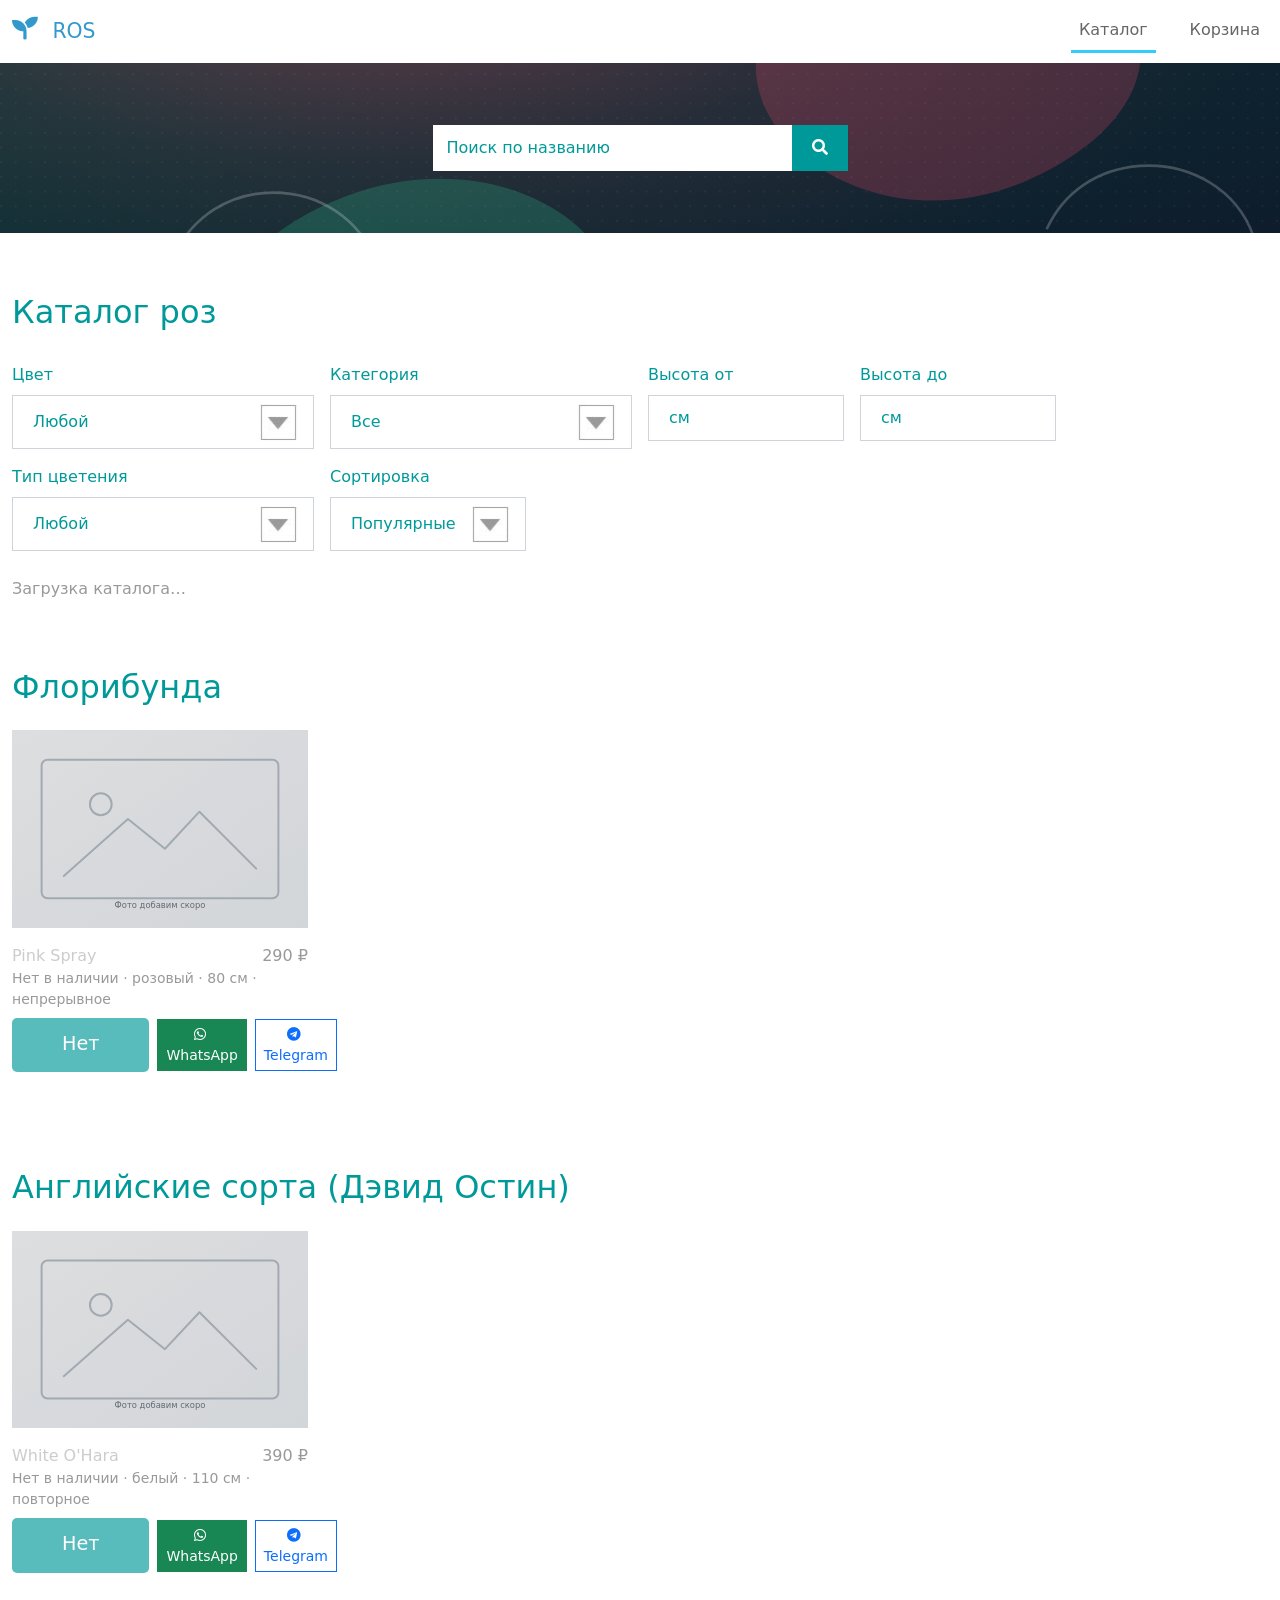
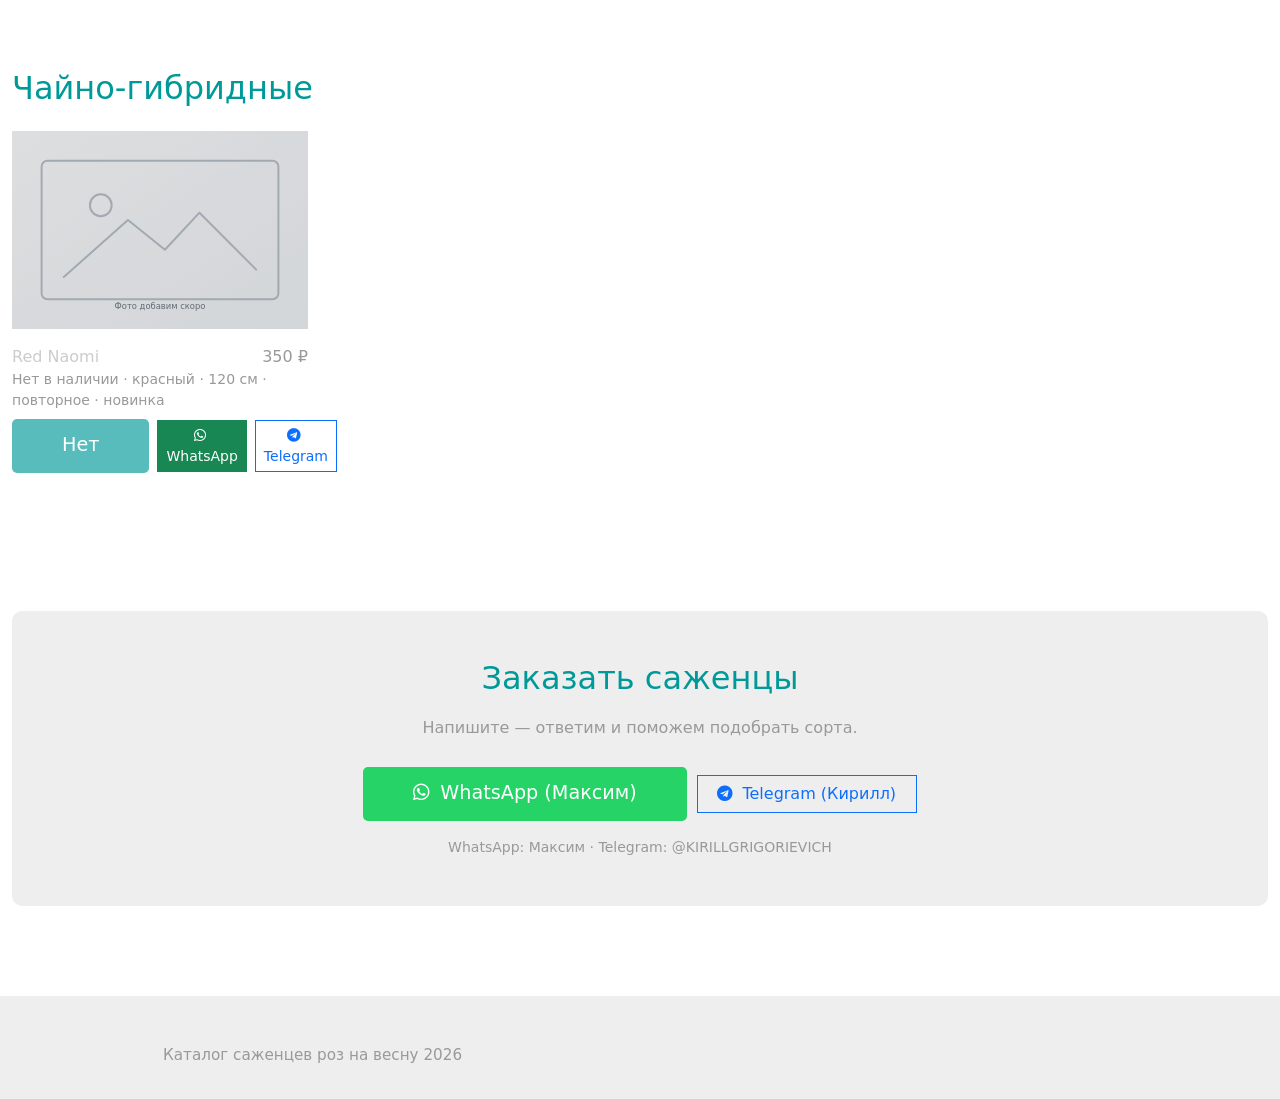
<file: index.html>
<!DOCTYPE html>
<html lang="ru">
<head>
    <meta charset="UTF-8">
    <meta name="viewport" content="width=device-width, initial-scale=1.0">
    <title>Каталог роз</title>
    <link rel="stylesheet" href="css/bootstrap.min.css">
    <link rel="stylesheet" href="fontawesome/css/all.min.css">
    <link rel="stylesheet" href="css/templatemo-style.css">
    <link rel="stylesheet" href="assets/css/rosy.css">
</head>
<body>
    <!-- Page Loader -->
    <div id="loader-wrapper">
        <div id="loader"></div>
        <div class="loader-section section-left"></div>
        <div class="loader-section section-right"></div>
    </div>

    <nav class="navbar navbar-expand-lg">
        <div class="container-fluid">
            <a class="navbar-brand" href="index.html">
                <i class="fas fa-seedling mr-2"></i>
                ROS
            </a>
            <button class="navbar-toggler" type="button" data-toggle="collapse" data-target="#navbarSupportedContent"
                aria-controls="navbarSupportedContent" aria-expanded="false" aria-label="Toggle navigation">
                <i class="fas fa-bars"></i>
            </button>
            <div class="collapse navbar-collapse" id="navbarSupportedContent">
                <ul class="navbar-nav ml-auto mb-2 mb-lg-0">
                    <li class="nav-item">
                        <a class="nav-link nav-link-1 active" aria-current="page" href="index.html">Каталог</a>
                    </li>
                    <li class="nav-item">
                        <a class="nav-link nav-link-4 position-relative" href="cart.html">
                            Корзина
                            <span id="cartCount" class="badge rounded-pill bg-danger" hidden></span>
                        </a>
                    </li>
                </ul>
            </div>
        </div>
    </nav>

    <div class="tm-hero d-flex justify-content-center align-items-center" data-parallax="scroll" data-image-src="img/hero-roses.svg">
        <form class="d-flex tm-search-form" onsubmit="return false">
            <input id="q" class="form-control tm-search-input" type="search" placeholder="Поиск по названию" aria-label="Search">
            <button class="btn btn-outline-success tm-search-btn" type="button" aria-label="Search button">
                <i class="fas fa-search"></i>
            </button>
        </form>
    </div>

    <div class="container-fluid tm-container-content tm-mt-60">
        <div class="row mb-4">
            <h2 class="col-12 tm-text-primary">Каталог роз</h2>
        </div>

        <div class="row mb-4 g-3">
            <div class="col-12 col-md-3">
                <label class="tm-text-primary mb-2 d-block" for="color">Цвет</label>
                <select id="color" class="form-control rounded-0">
                    <option value="">Любой</option>
                </select>
            </div>
            <div class="col-12 col-md-3">
                <label class="tm-text-primary mb-2 d-block" for="category">Категория</label>
                <select id="category" class="form-control rounded-0">
                    <option value="">Все</option>
                </select>
            </div>
            <div class="col-6 col-md-2">
                <label class="tm-text-primary mb-2 d-block" for="hMin">Высота от</label>
                <input id="hMin" type="number" inputmode="numeric" min="0" class="form-control rounded-0" placeholder="см">
            </div>
            <div class="col-6 col-md-2">
                <label class="tm-text-primary mb-2 d-block" for="hMax">Высота до</label>
                <input id="hMax" type="number" inputmode="numeric" min="0" class="form-control rounded-0" placeholder="см">
            </div>
            <div class="col-12 col-md-3">
                <label class="tm-text-primary mb-2 d-block" for="bloomType">Тип цветения</label>
                <select id="bloomType" class="form-control rounded-0">
                    <option value="">Любой</option>
                </select>
            </div>
            <div class="col-12 col-md-2">
                <label class="tm-text-primary mb-2 d-block" for="sort">Сортировка</label>
                <select id="sort" class="form-control rounded-0">
                    <option value="popularity_desc">Популярные</option>
                    <option value="new_desc">Новинки</option>
                    <option value="price_asc">Цена ↑</option>
                    <option value="price_desc">Цена ↓</option>
                    <option value="name_asc">Название A‑Я</option>
                </select>
            </div>
        </div>

        <p id="status" class="tm-text-gray" role="status"></p>

        <div class="row tm-mb-90 tm-gallery" id="grid" aria-live="polite"></div>

        <div class="row tm-mb-90">
            <div class="col-12">
                <div class="tm-bg-gray p-5 text-center rosy-cta">
                    <h2 class="tm-text-primary mb-3">Заказать саженцы</h2>
                    <p class="tm-text-gray mb-4">Напишите — ответим и поможем подобрать сорта.</p>
                    <div class="rosy-cta__buttons">
                        <a class="btn btn-primary rosy-btn-wa" target="_blank" rel="noopener"
                           href="https://wa.me/79384096708?text=%D0%97%D0%B4%D1%80%D0%B0%D0%B2%D1%81%D1%82%D0%B2%D1%83%D0%B9%D1%82%D0%B5!%20%D0%98%D0%BD%D1%82%D0%B5%D1%80%D0%B5%D1%81%D1%83%D0%B5%D1%82%20%D0%BA%D0%B0%D1%82%D0%B0%D0%BB%D0%BE%D0%B3%20%D1%80%D0%BE%D0%B7%202026">
                            <i class="fab fa-whatsapp mr-1"></i> WhatsApp (Максим)
                        </a>
                        <a class="btn btn-outline-primary" target="_blank" rel="noopener"
                           href="https://t.me/share/url?url=https%3A%2F%2Flesnikovmn-svg.github.io%2Frosy-catalog-2026%2F&text=%D0%97%D0%B4%D1%80%D0%B0%D0%B2%D1%81%D1%82%D0%B2%D1%83%D0%B9%D1%82%D0%B5!%20%D0%98%D0%BD%D1%82%D0%B5%D1%80%D0%B5%D1%81%D1%83%D0%B5%D1%82%20%D0%BA%D0%B0%D1%82%D0%B0%D0%BB%D0%BE%D0%B3%20%D1%80%D0%BE%D0%B7%202026">
                            <i class="fab fa-telegram mr-1"></i> Telegram (Кирилл)
                        </a>
                    </div>
                    <div class="tm-text-gray small mt-3">WhatsApp: Максим · Telegram: @KIRILLGRIGORIEVICH</div>
                </div>
            </div>
        </div>
    </div>

    <footer class="tm-bg-gray pt-5 pb-3 tm-text-gray tm-footer">
        <div class="container-fluid tm-container-small">
            <div class="row">
                <div class="col-12 px-5 mb-3">
                    Каталог саженцев роз на весну 2026
                </div>
            </div>
        </div>
    </footer>

    <script src="js/plugins.js"></script>
    <script>
        // Быстрее убираем лоадер: не ждём загрузку всех картинок/шрифтов.
        document.addEventListener("DOMContentLoaded", function () {
            document.body.classList.add("loaded");
        });
        // Фолбэк на случай, если DOMContentLoaded уже прошёл.
        window.addEventListener("load", function () {
            document.body.classList.add("loaded");
        });
        // Последний фолбэк, чтобы лоадер не “зависал”.
        window.setTimeout(function () {
            document.body.classList.add("loaded");
        }, 2500);
    </script>
    <script type="module" src="assets/js/app.js"></script>
</body>
</html>
</file>
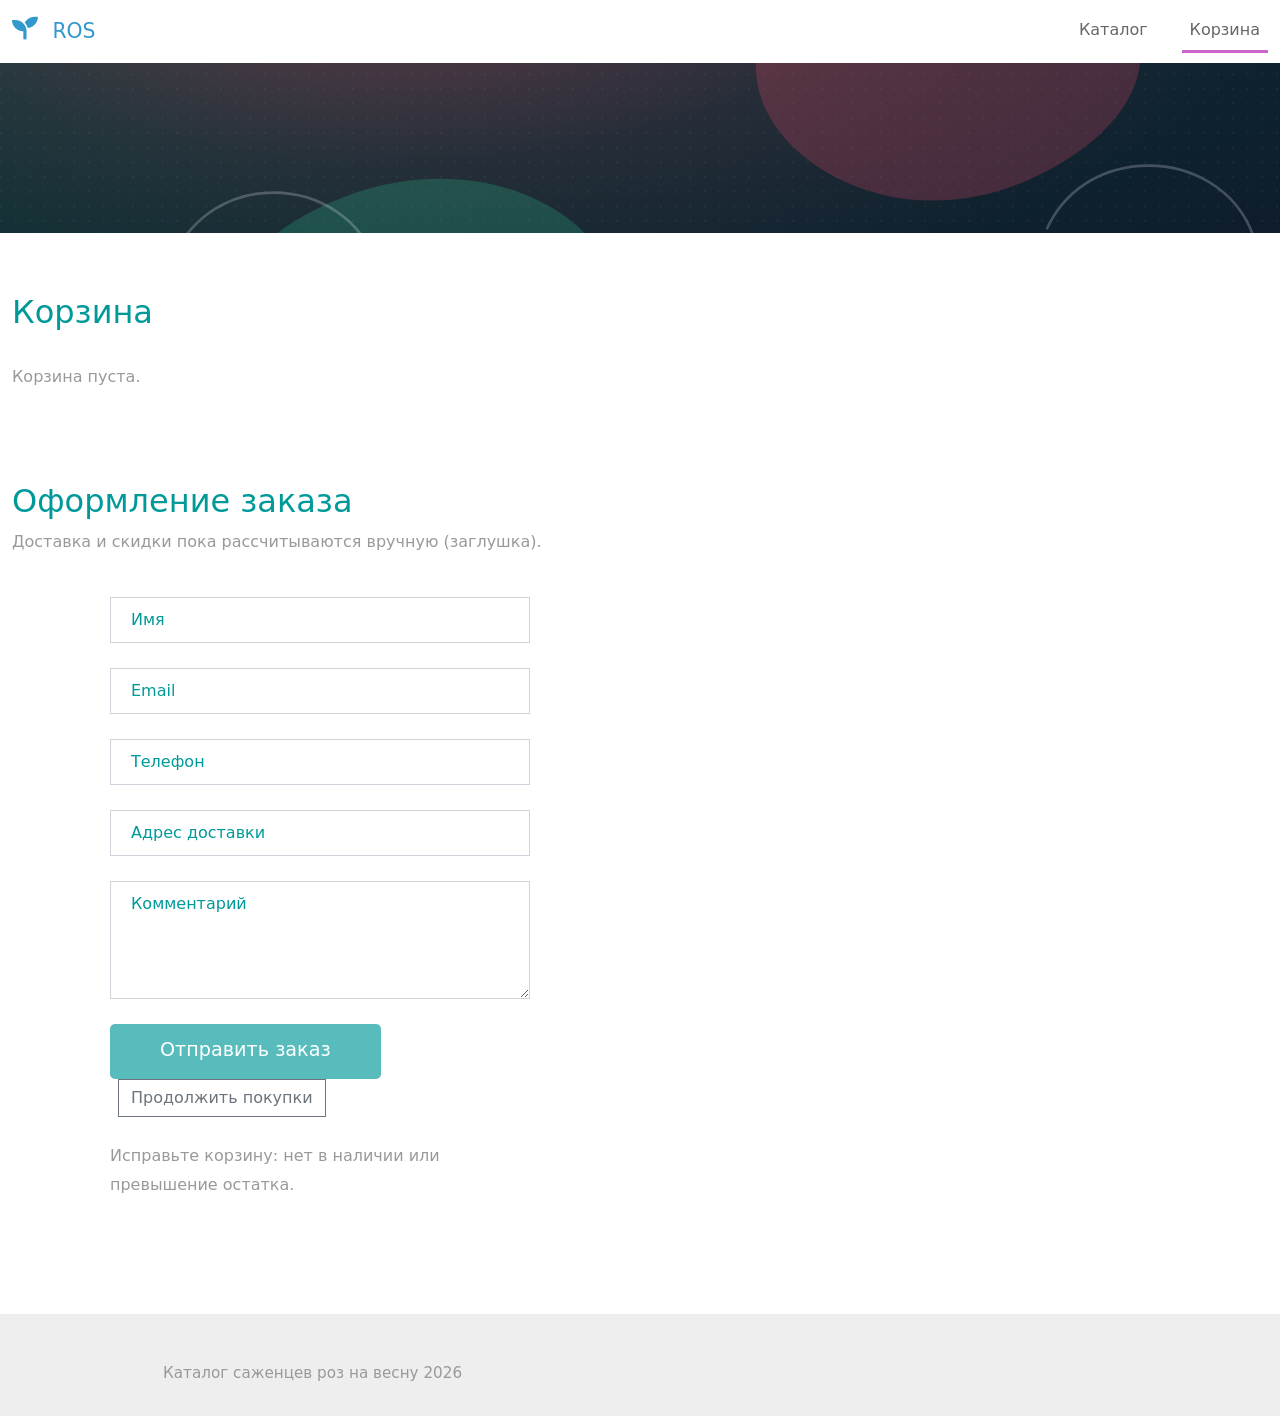
<file: cart.html>
<!DOCTYPE html>
<html lang="ru">
<head>
    <meta charset="UTF-8">
    <meta name="viewport" content="width=device-width, initial-scale=1.0">
    <title>Корзина</title>
    <link rel="stylesheet" href="css/bootstrap.min.css">
    <link rel="stylesheet" href="fontawesome/css/all.min.css">
    <link rel="stylesheet" href="css/templatemo-style.css">
    <link rel="stylesheet" href="assets/css/rosy.css">
</head>
<body>
    <!-- Page Loader -->
    <div id="loader-wrapper">
        <div id="loader"></div>
        <div class="loader-section section-left"></div>
        <div class="loader-section section-right"></div>
    </div>

    <nav class="navbar navbar-expand-lg">
        <div class="container-fluid">
            <a class="navbar-brand" href="index.html">
                <i class="fas fa-seedling mr-2"></i>
                ROS
            </a>
            <button class="navbar-toggler" type="button" data-toggle="collapse" data-target="#navbarSupportedContent"
                aria-controls="navbarSupportedContent" aria-expanded="false" aria-label="Toggle navigation">
                <i class="fas fa-bars"></i>
            </button>
            <div class="collapse navbar-collapse" id="navbarSupportedContent">
                <ul class="navbar-nav ml-auto mb-2 mb-lg-0">
                    <li class="nav-item">
                        <a class="nav-link nav-link-1" href="index.html">Каталог</a>
                    </li>
                    <li class="nav-item">
                        <a class="nav-link nav-link-4 active position-relative" aria-current="page" href="cart.html">
                            Корзина
                            <span id="cartCount" class="badge rounded-pill bg-danger" hidden></span>
                        </a>
                    </li>
                </ul>
            </div>
        </div>
    </nav>

    <div class="tm-hero d-flex justify-content-center align-items-center" data-parallax="scroll" data-image-src="img/hero-roses.svg"></div>

    <div class="container-fluid tm-container-content tm-mt-60">
        <div class="row mb-4">
            <h2 class="col-12 tm-text-primary">Корзина</h2>
        </div>

        <div class="row tm-mb-50">
            <div class="col-12 mb-4" id="cart"></div>
        </div>

        <div class="row mb-4">
            <h2 class="col-12 tm-text-primary">Оформление заказа</h2>
            <p class="col-12 tm-text-gray">Доставка и скидки пока рассчитываются вручную (заглушка).</p>
        </div>

        <div class="row tm-mb-50">
            <div class="col-lg-6 col-12 mb-5">
                <form id="checkoutForm" class="tm-contact-form mx-auto" autocomplete="on">
                    <div class="form-group">
                        <input type="text" name="customer_name" class="form-control rounded-0" placeholder="Имя" required>
                    </div>
                    <div class="form-group">
                        <input type="email" name="email" class="form-control rounded-0" placeholder="Email" required>
                    </div>
                    <div class="form-group">
                        <input type="text" name="phone" class="form-control rounded-0" placeholder="Телефон" required>
                    </div>
                    <div class="form-group">
                        <input type="text" name="address" class="form-control rounded-0" placeholder="Адрес доставки" required>
                    </div>
                    <div class="form-group">
                        <textarea rows="4" name="comment" class="form-control rounded-0" placeholder="Комментарий"></textarea>
                    </div>
                    <div class="form-group tm-text-right">
                        <button type="submit" class="btn btn-primary">Отправить заказ</button>
                        <a class="btn btn-outline-secondary ml-2" href="index.html">Продолжить покупки</a>
                    </div>
                    <p id="checkoutStatus" class="tm-text-gray" role="status"></p>
                </form>

                <iframe title="order-submit" id="orderFrame" name="orderFrame" class="d-none"></iframe>
                <form id="orderPostForm" class="d-none" method="POST" target="orderFrame">
                    <input type="hidden" name="action" value="order" />
                    <input type="hidden" name="payload" value="" />
                </form>
            </div>
        </div>
    </div>

    <footer class="tm-bg-gray pt-5 pb-3 tm-text-gray tm-footer">
        <div class="container-fluid tm-container-small">
            <div class="row">
                <div class="col-12 px-5 mb-3">
                    Каталог саженцев роз на весну 2026
                </div>
            </div>
        </div>
    </footer>

    <script src="js/plugins.js"></script>
    <script>
        document.addEventListener("DOMContentLoaded", function () {
            document.body.classList.add("loaded");
        });
        window.addEventListener("load", function () {
            document.body.classList.add("loaded");
        });
        window.setTimeout(function () {
            document.body.classList.add("loaded");
        }, 2500);
    </script>
    <script type="module" src="assets/js/cartPage.js"></script>
</body>
</html>
</file>
<file: css/templatemo-style.css>
/*
    
TemplateMo 556 Catalog-Z

https://templatemo.com/tm-556-catalog-z

*/

#loader-wrapper {
    position: fixed;
    top: 0;
    left: 0;
    width: 100%;
    height: 100%;
    z-index: 1001;
}
#loader {
    display: block;
    position: relative;
    left: 50%;
    top: 50%;
    width: 150px;
    height: 150px;
    margin: -75px 0 0 -75px;
    border-radius: 50%;
    border: 3px solid transparent;
    border-top-color: #3498db;

    -webkit-animation: spin 2s linear infinite; /* Chrome, Opera 15+, Safari 5+ */
    animation: spin 2s linear infinite; /* Chrome, Firefox 16+, IE 10+, Opera */

    z-index: 1002;
}

    #loader:before {
        content: "";
        position: absolute;
        top: 5px;
        left: 5px;
        right: 5px;
        bottom: 5px;
        border-radius: 50%;
        border: 3px solid transparent;
        border-top-color: #e74c3c;

        -webkit-animation: spin 3s linear infinite; /* Chrome, Opera 15+, Safari 5+ */
        animation: spin 3s linear infinite; /* Chrome, Firefox 16+, IE 10+, Opera */
    }

    #loader:after {
        content: "";
        position: absolute;
        top: 15px;
        left: 15px;
        right: 15px;
        bottom: 15px;
        border-radius: 50%;
        border: 3px solid transparent;
        border-top-color: #f9c922;

        -webkit-animation: spin 1.5s linear infinite; /* Chrome, Opera 15+, Safari 5+ */
          animation: spin 1.5s linear infinite; /* Chrome, Firefox 16+, IE 10+, Opera */
    }

    @-webkit-keyframes spin {
        0%   { 
            -webkit-transform: rotate(0deg);  /* Chrome, Opera 15+, Safari 3.1+ */
            -ms-transform: rotate(0deg);  /* IE 9 */
            transform: rotate(0deg);  /* Firefox 16+, IE 10+, Opera */
        }
        100% {
            -webkit-transform: rotate(360deg);  /* Chrome, Opera 15+, Safari 3.1+ */
            -ms-transform: rotate(360deg);  /* IE 9 */
            transform: rotate(360deg);  /* Firefox 16+, IE 10+, Opera */
        }
    }
    @keyframes spin {
        0%   { 
            -webkit-transform: rotate(0deg);  /* Chrome, Opera 15+, Safari 3.1+ */
            -ms-transform: rotate(0deg);  /* IE 9 */
            transform: rotate(0deg);  /* Firefox 16+, IE 10+, Opera */
        }
        100% {
            -webkit-transform: rotate(360deg);  /* Chrome, Opera 15+, Safari 3.1+ */
            -ms-transform: rotate(360deg);  /* IE 9 */
            transform: rotate(360deg);  /* Firefox 16+, IE 10+, Opera */
        }
    }

    #loader-wrapper .loader-section {
        position: fixed;
        top: 0;
        width: 51%;
        height: 100%;
        background: #222222;
        z-index: 1001;
        -webkit-transform: translateX(0);  /* Chrome, Opera 15+, Safari 3.1+ */
        -ms-transform: translateX(0);  /* IE 9 */
        transform: translateX(0);  /* Firefox 16+, IE 10+, Opera */
    }

    #loader-wrapper .loader-section.section-left {
        left: 0;
    }

    #loader-wrapper .loader-section.section-right {
        right: 0;
    }

    /* Loaded */
    .loaded #loader-wrapper .loader-section.section-left {
        -webkit-transform: translateX(-100%);  /* Chrome, Opera 15+, Safari 3.1+ */
            -ms-transform: translateX(-100%);  /* IE 9 */
                transform: translateX(-100%);  /* Firefox 16+, IE 10+, Opera */

        -webkit-transition: all 0.7s 0.3s cubic-bezier(0.645, 0.045, 0.355, 1.000);  
                transition: all 0.7s 0.3s cubic-bezier(0.645, 0.045, 0.355, 1.000);
    }

    .loaded #loader-wrapper .loader-section.section-right {
        -webkit-transform: translateX(100%);  /* Chrome, Opera 15+, Safari 3.1+ */
            -ms-transform: translateX(100%);  /* IE 9 */
                transform: translateX(100%);  /* Firefox 16+, IE 10+, Opera */

-webkit-transition: all 0.7s 0.3s cubic-bezier(0.645, 0.045, 0.355, 1.000);  
        transition: all 0.7s 0.3s cubic-bezier(0.645, 0.045, 0.355, 1.000);
    }
    
    .loaded #loader {
        opacity: 0;
        -webkit-transition: all 0.3s ease-out;  
                transition: all 0.3s ease-out;
    }
    .loaded #loader-wrapper {
        visibility: hidden;

        -webkit-transform: translateY(-100%);  /* Chrome, Opera 15+, Safari 3.1+ */
            -ms-transform: translateY(-100%);  /* IE 9 */
                transform: translateY(-100%);  /* Firefox 16+, IE 10+, Opera */

        -webkit-transition: all 0.3s 1s ease-out;  
                transition: all 0.3s 1s ease-out;
    }

p { line-height: 1.8; }

a { 
    text-decoration: none;
    transition: all 0.3s ease; 
}
a:hover { color:#009999; }
.container-fluid { max-width: 1770px; }
.tm-container-small { max-width: 1050px; }
.btn { border-radius: 0; }
.btn-primary {
    background-color: #009999;
    border: 0;
    border-radius: 5px;
    padding: 12px 50px 14px;
    font-size: 1.2rem;
}

.btn-primary:hover,
.btn-primary:focus {
    background-color:#086969;
}

.btn-primary.disabled, 
.btn-primary:disabled {
    background-color: #009999;
    pointer-events: all;
    cursor: not-allowed;
}

.form-control {
	padding: 10px 20px;
	width: 100%;
	height: auto;
}

.form-group { margin-bottom: 25px; }
.tm-btn-big { padding: 12px 90px 14px; }

.navbar-toggler:focus { box-shadow: none; }
.navbar-brand {
    color: #3399CC;
    font-size: 1.6rem;
}

.navbar-brand i { font-size: 2rem; }

.tm-hero {
    min-height: 200px;
    background: transparent;
}

.tm-mt-60 { margin-top: 60px; }
.tm-mb-50 { margin-bottom: 50px; }
.tm-mb-74 { margin-bottom: 74px; }
.tm-mb-90 { margin-bottom: 90px; }
.tm-text-primary { color: #009999; }
.tm-text-secondary { color: #CC6699; }
a.tm-text-primary:hover { color:#666666; }
.tm-bg-gray { background-color: #EEEEEE; }
.tm-input-paging {
    width: 40px;
    border-radius: 0;
    border: 1px solid #CCCCCC;
    background: #f4f4f4;
    text-align: center;
}

.nav-item { margin-right: 30px; }
.nav-item:last-child { margin-right: 0; }

.nav-link {
    color: #666666;
    border-bottom: 4px solid transparent;
    font-size: 1.2rem;
}

.nav-link-1.active,
.nav-link-1:hover {
    border-color: #33CCFF;
}

.nav-link-2.active,
.nav-link-2:hover {
    border-color: #FF6666;
}

.nav-link-3.active,
.nav-link-3:hover {
    border-color: #33CC66;
}

.nav-link-4.active,
.nav-link-4:hover {
    border-color: #CC66CC;
}

.tm-search-input {
    width: 360px;
    border-radius: 0;
    padding: 12px 15px;
    color: #009999;
    border: none;
}

.tm-search-input:focus {
    border-color: #009999;
    box-shadow: 0 0 0 0.25rem rgb(0 153 153 / 0.25);
}

.tm-search-input::placeholder { /* Chrome, Firefox, Opera, Safari 10.1+ */
    color: #009999;
    opacity: 1; /* Firefox */
}
  
.tm-search-input::-ms-input-placeholder { /* Microsoft Edge */
    color: #009999;
}

.tm-search-btn {
    color: white;
    background-color: #009999;
    border: none;
    width: 100px;
    height: 50px;
    margin-left: -1px;
}

p, .tm-text-gray { color: #999; }
.tm-text-gray-light { color: #CCC; }
.tm-text-gray-dark { color: #666; }

.tm-video-item {
    position: relative;
    overflow: hidden;
    text-align: center;
    cursor: pointer;
}

.tm-video-item img {
    position: relative;
    display: block;
    min-height: 100%;
    max-width: 100%;
    opacity: 0.8;
}

.tm-video-item figcaption {
    padding: 2em;
    color: #fff;
    text-transform: uppercase;
    font-size: 1.25em;
    -webkit-backface-visibility: hidden;
	backface-visibility: hidden;
}

.tm-video-item figcaption::before,
.tm-video-item figcaption::after {
    pointer-events: none;
}

.tm-video-item figcaption,
.tm-video-item figcaption > a {
    position: absolute;
    top: 0;
    left: 0;
    width: 100%;
    height: 100%;
}

.tm-video-item figcaption > a {
	z-index: 1000;
	text-indent: 200%;
	white-space: nowrap;
	font-size: 0;
	opacity: 0;
}

.tm-video-item h2 {
    word-spacing: -0.15em;
    font-weight: 300;
}

.tm-video-item h2,
.tm-video-item p {
    margin: 0;
}

.tm-video-item p {
    letter-spacing: 1px;
    font-size: 68.5%;
}

.tm-gallery div.d-block { animation: show .5s ease; }

@keyframes show {
    0% {
    	opacity: 0;
    	transform: scale(0.9);
    }
    100% {
    	opacity: 1;
    	transform: scale(1);
    }
}

.tm-paging-link {
    display: flex;
    justify-content: center;
    align-items: center;
    width: 60px;
    height: 60px;
    font-size: 1.1rem;
    color: #999;
    background-color: #EEEEEE;
    margin: 10px;
    border-radius: 5px;
    text-decoration: none;
    transition: all 0.3s ease;
}

.tm-paging-link:hover,
.tm-paging-link.active {
    background-color: #009999;
    color: #fff; 
}

/*---------------*/
/***** Ming *****/
/*---------------*/

figure.effect-ming {
	background: #030c17;
}

figure.effect-ming img {
	opacity: 0.9;
	-webkit-transition: opacity 0.35s;
	transition: opacity 0.35s;
}

figure.effect-ming figcaption::before {
	position: absolute;
	top: 30px;
	right: 30px;
	bottom: 30px;
	left: 30px;
	border: 2px solid #fff;
	box-shadow: 0 0 0 30px rgba(255,255,255,0.2);
	content: '';
	opacity: 0;
	-webkit-transition: opacity 0.35s, -webkit-transform 0.35s;
	transition: opacity 0.35s, transform 0.35s;
	-webkit-transform: scale3d(1.4,1.4,1);
	transform: scale3d(1.4,1.4,1);
}

figure.effect-ming h2 {
    font-size: 1.3em;
	opacity: 0;
	-webkit-transition: opacity 0.35s, -webkit-transform 0.35s;
	transition: opacity 0.35s, transform 0.35s;
	-webkit-transform: scale(1.5);
	transform: scale(1.5);
}

figure.effect-ming:hover figcaption::before,
figure.effect-ming:hover h2 {
	opacity: 1;
	-webkit-transform: scale3d(1,1,1);
	transform: scale3d(1,1,1);
}

figure.effect-ming:hover figcaption { background-color: rgba(58,52,42,0); }
figure.effect-ming:hover img { opacity: 0.4; }

.tm-footer-links li {
    list-style: none;
    margin-bottom: 5px;    
}

.tm-footer-links li a { color: #999999; }
.tm-footer-links li a:hover { color: #009999; }

.tm-social-links li {
    list-style: none;
    margin-right: 15px;
}

.tm-social-links li:last-child { margin-right: 0; }

.tm-social-links li a  {
    color: #999999;
    width: 44px;
    height: 44px;
    display: flex;
    background-color: #fff;
    align-items: center;
    justify-content: center;
}

.tm-social-links li a:hover {
    color: #fff;
    background-color: #009999;
}

.tm-footer { font-size: 0.95rem; }
.tm-footer-title { font-size: 1.4rem; }

/* Videos */
#tm-video-container {
    max-height: 400px;
    overflow: hidden;
    background-color: #333;
    margin-bottom: 90px;
    position: relative;
}

#tm-video {
    display: block;
    width: 100%;
    height: auto;
}

#tm-video-control-button {
    position: absolute;
    bottom: 20px;
    right: 20px;
    z-index: 1000;
    color: #e1e1e1;
}

.tm-video-details {
    height: 100%;
    padding: 40px;
}

/* About */
.tm-row-1640 { max-width: 1640px; }
.tm-about-2-col { max-width: 716px; }
.tm-about-3-col { max-width: 540px; }

.tm-about-2-col,
.tm-about-3-col {
    margin-bottom: 50px;
}

.tm-about-icon-container {
    width: 150px;
    height: 150px;
    border: 1px solid #009999;
    display: flex;
    align-items: center;
    justify-content: center;
}

.tm-about-img-text { max-width: 940px; }

/* Contact */
select.form-control { border-radius: 0; }
select.form-control option { height: 30px; }

select:not([multiple]) {
    -webkit-appearance: none;
    -moz-appearance: none;
    background-position: right 15px center;
    background-repeat: no-repeat;
    background-image: url(../img/select-arrow.png);
    padding: 14px 20px;
    padding-right: 20px;
    color: #666;
}

.mapouter{
    position:relative;
    height:480px;
    width:100%;
    max-width: 480px;
}

.gmap-canvas {
    overflow:hidden;
    background:none!important;
    height:480px;
    width:100%;
}

.tm-contact-form { max-width: 420px; }
.tm-address-col { max-width: 520px; }
.tm-contacts { padding-left: 0; }

.tm-contacts li {
    list-style: none;
    margin-bottom: 20px;
}

.tm-contacts li a i { width: 30px; }
.tm-social { display: flex; }

.tm-social li {
    list-style: none;
    margin-bottom: 20px;
    margin-right: 15px;
}

.tm-social li a i {
    width: 40px;
    height: 40px;
    color: #666666;
    background-color: #EEEEEE;
    display: flex;
    align-items: center;
    justify-content: center;
    transition: all 0.3s ease;
}

.tm-social li a:hover i {
    color: #fff;
    background-color: #009999;
}

.form-control,
input:-internal-autofill-selected,
select:not([multiple]) {
    color: #009999 !important;
}

.form-control::placeholder { /* Chrome, Firefox, Opera, Safari 10.1+ */
    color:  #009999;
    opacity: 1; /* Firefox */
}

@media (max-width: 991px) {
    .navbar-collapse {
        position: fixed;
        top: 50px;
        right: 0px;
        background: white;
        width: 150px;
        padding: 15px;
    }

    .tm-container-content { max-width: 870px; }
    .tm-contact-form, .tm-address-col, .mapouter { max-width: 100%; }
    .tm-people-row { max-width: 900px; }
}

@media (max-width: 767px) {
    .tm-paging-col { flex-direction: column; }
    .tm-paging { flex-wrap: wrap; }
    .tm-about-img-text { max-width: 640px; }
    .tm-about-2-col, .tm-about-3-col { margin-bottom: 50px; }
}

@media (max-width: 575px) {
    .tm-container-content { max-width: 420px; }

    .tm-search-form {
        padding-left: 15px;
        padding-right: 15px;
        width: 100%;
        justify-content: center;
    }

    .tm-search-input {
        width: 100%;
        max-width: 360px;
    }

    .tm-people-row { max-width: 420px; }
}

@media (max-width: 400px) {
    .tm-btn-big { padding: 12px 50px 14px; }
}

@media (max-width: 334px) {
    .tm-social-links {
        flex-wrap: wrap;
        justify-content: start !important;
    }

    .tm-social-links li { margin-right: 3px; }
}
</file>
<file: assets/css/rosy.css>
:root {
  --phi: 1.618;
  --rosy-wa: #25d366;

  /* Golden-ratio-ish scale (phi). */
  --rosy-space-xs: 0.618rem;
  --rosy-space-sm: 1rem;
  --rosy-space-md: 1.618rem;
  --rosy-space-lg: 2.618rem;

  --rosy-font-sm: 0.95rem;
  --rosy-font-md: 1rem;
  --rosy-font-lg: 1.272rem; /* ~sqrt(phi) */
  --rosy-font-xl: 1.618rem;
}

.navbar {
  padding-top: var(--rosy-space-xs);
  padding-bottom: var(--rosy-space-xs);
}

.navbar-brand {
  font-size: var(--rosy-font-lg);
}

.navbar-brand i {
  font-size: var(--rosy-font-xl);
}

.nav-item {
  margin-right: var(--rosy-space-md);
}

.nav-link {
  font-size: var(--rosy-font-md);
  border-bottom-width: 3px;
}

.tm-hero {
  min-height: 170px;
}

.tm-search-input {
  width: min(360px, 74vw);
  padding: 10px 14px;
  font-size: var(--rosy-font-md);
}

.tm-search-btn {
  width: 56px;
  height: 46px;
}

.rosy-cta {
  border-radius: 10px;
}

.rosy-cta__buttons {
  display: flex;
  flex-wrap: wrap;
  justify-content: center;
  align-items: center;
  gap: 10px;
}

.rosy-cta__buttons .btn {
  min-width: 220px;
}

.rosy-btn-wa {
  background: var(--rosy-wa);
  border-color: var(--rosy-wa);
}

.rosy-btn-wa:hover {
  background: #20bd5b;
  border-color: #20bd5b;
}

@media (max-width: 520px) {
  .rosy-cta__buttons .btn {
    width: 100%;
    min-width: 0;
  }
}
</file>
